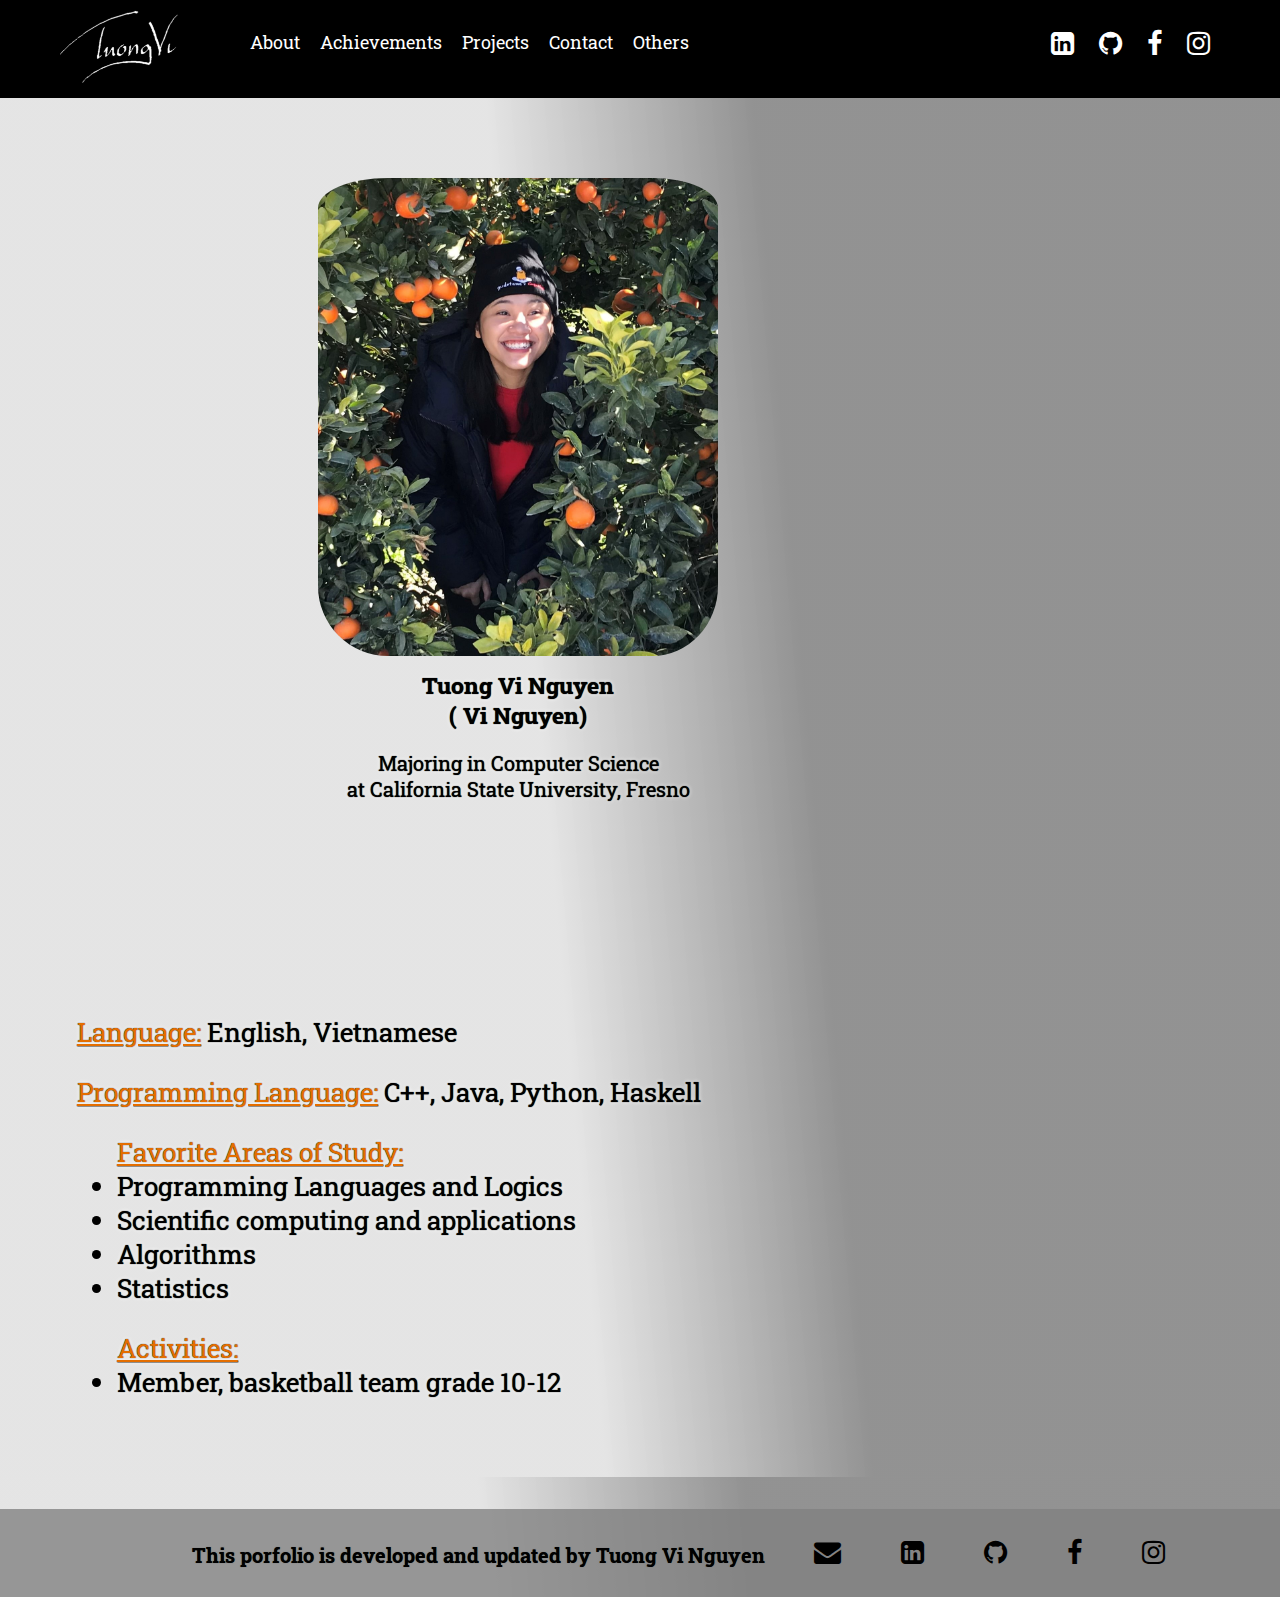
<file: about.html>
<!DOCTYPE html>
<head>
    <meta charset="UTF-8">
    <meta http-equiv="X-UA-Compatible" content="IE=edge">
    <meta name="viewport" content="width=device-width, initial-scale=1.0">
    <!--Google Font Robota Mono-->
    <link rel="preconnect" href="https://fonts.googleapis.com">
    <link rel="preconnect" href="https://fonts.gstatic.com" crossorigin>
    <link href="https://fonts.googleapis.com/css2?family=Open+Sans&family=Roboto+Mono:wght@100;300&family=Roboto+Slab:wght@300&display=swap" rel="stylesheet">
    
    <!--icons-->
    <link rel="stylesheet" href="https://cdnjs.cloudflare.com/ajax/libs/font-awesome/4.7.0/css/font-awesome.min.css">


    <link rel="stylesheet" type="text/css" href="css/about.css">
    <title>Vi Nguyen</title>
</head>
<body>
    <div class="topnav">    
        <a class="home" href="index.html"><img src="images/Untitled.png" width="50%" height="5%"></a>
        <a class="menu" href="about.html">About</a>
        <a class="menu" href="achievement.html">Achievements</a>
        <a class="menu" href="project.html">Projects</a>
        <a class="menu" href="contact.html">Contact</a>
        <a class="menu" href="#others">Others</a>
        <div class="icons">
            <a class="menu" href="https://linkedin.com/in/vi-nguyen-20"><i id="linkedin" class="fa" >&#xf08c;</i></a>
            <a class="menu" href="https://github.com/vinguyen12"><i id="github" class="fa" >&#xf09b;</i></a>
            <a class="menu" href="https://facebook.com/cindynguyen36/"><i id="facebook" class="fa" >&#xf09a;</i></a>
            <a class="menu" href="https://instagram.com/vinguyen.20/"><i id="instagram" class="fa" >&#xf16d;</i></a>
        </div>
    </div>
    <div class= "blocks">
        <div class="block1">
            <img id="img1" src="images\Vi1.jpg" alt="Avatar" width=400px>
            <h1>Tuong Vi Nguyen<br>( Vi Nguyen)</h1>
            <p>Majoring in Computer Science<br/>at California State University, Fresno</p> 
        </div>
        <div class="block2">
            <p><Label>Language:</Label> English, Vietnamese</p>
            <p><Label>Programming Language:</Label> C++, Java, Python, Haskell</p>
            <ul><label>Favorite Areas of Study:</label><br>
                <li>Programming Languages and Logics </li>
                <li>Scientific computing and applications</li>
                <li>Algorithms</li>
                <li>Statistics</li>
            </ul>
            <ul><label>Activities:</label> 
                <li>Member, basketball team grade 10-12</li>
            </ul>
        </div>
    </div>
    <div class="footer">    
        <h1>This porfolio is developed and updated by Tuong Vi Nguyen</h1>
        <div class="icons">
            <a class="menu" href="contact.html"><i id="gmail" class="fa" >&#xf0e0;</i></a>
            <a class="menu" href="https://linkedin.com/in/vi-nguyen-20"><i id="linkedin" class="fa" >&#xf08c;</i></a>
            <a class="menu" href="https://github.com/vinguyen12"><i id="github" class="fa" >&#xf09b;</i></a>
            <a class="menu" href="https://facebook.com/cindynguyen36/"><i id="facebook" class="fa" >&#xf09a;</i></a>
            <a class="menu" href="https://instagram.com/vinguyen.20/"><i id="instagram" class="fa" >&#xf16d;</i></a>
        </div>
    </div>
</body>
</html>
</file>
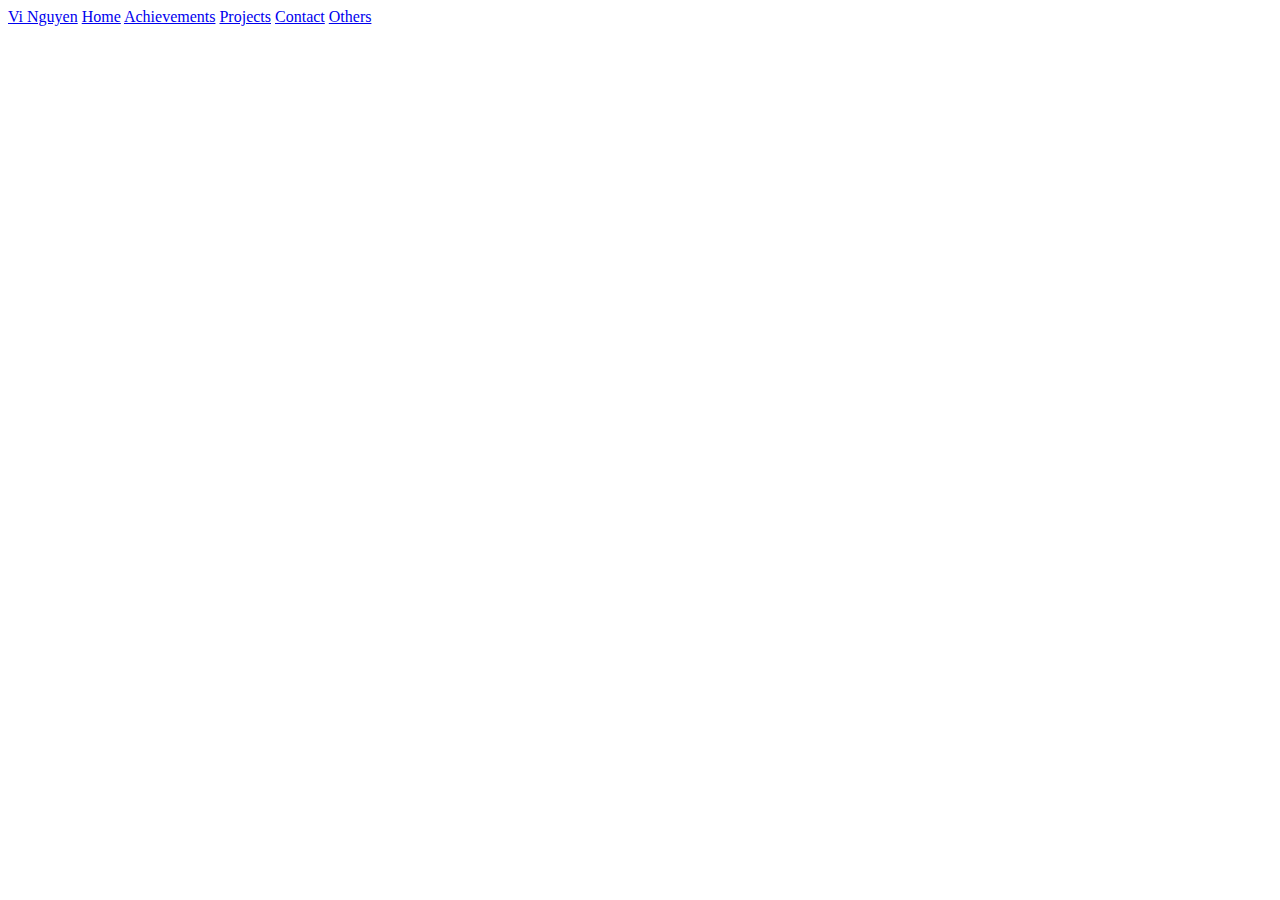
<file: achievement.html>
<!DOCTYPE html>
<html lang="en">
<head>
    <meta charset="UTF-8">
    <meta http-equiv="X-UA-Compatible" content="IE=edge">
    <meta name="viewport" content="width=device-width, initial-scale=1.0">
    <title>Achievements</title>
</head>
<body>
    <div class="topnav">
        <a class="active" href="vinguyen.html">Vi Nguyen</a>
        <a href="index.html">Home</a>
        <a href="achievement.html">Achievements</a>
        <a href="#projects">Projects</a>
        <a href="#contact">Contact</a>
        <a href="#others">Others</a>
    </div>
</body>
</html>
</file>
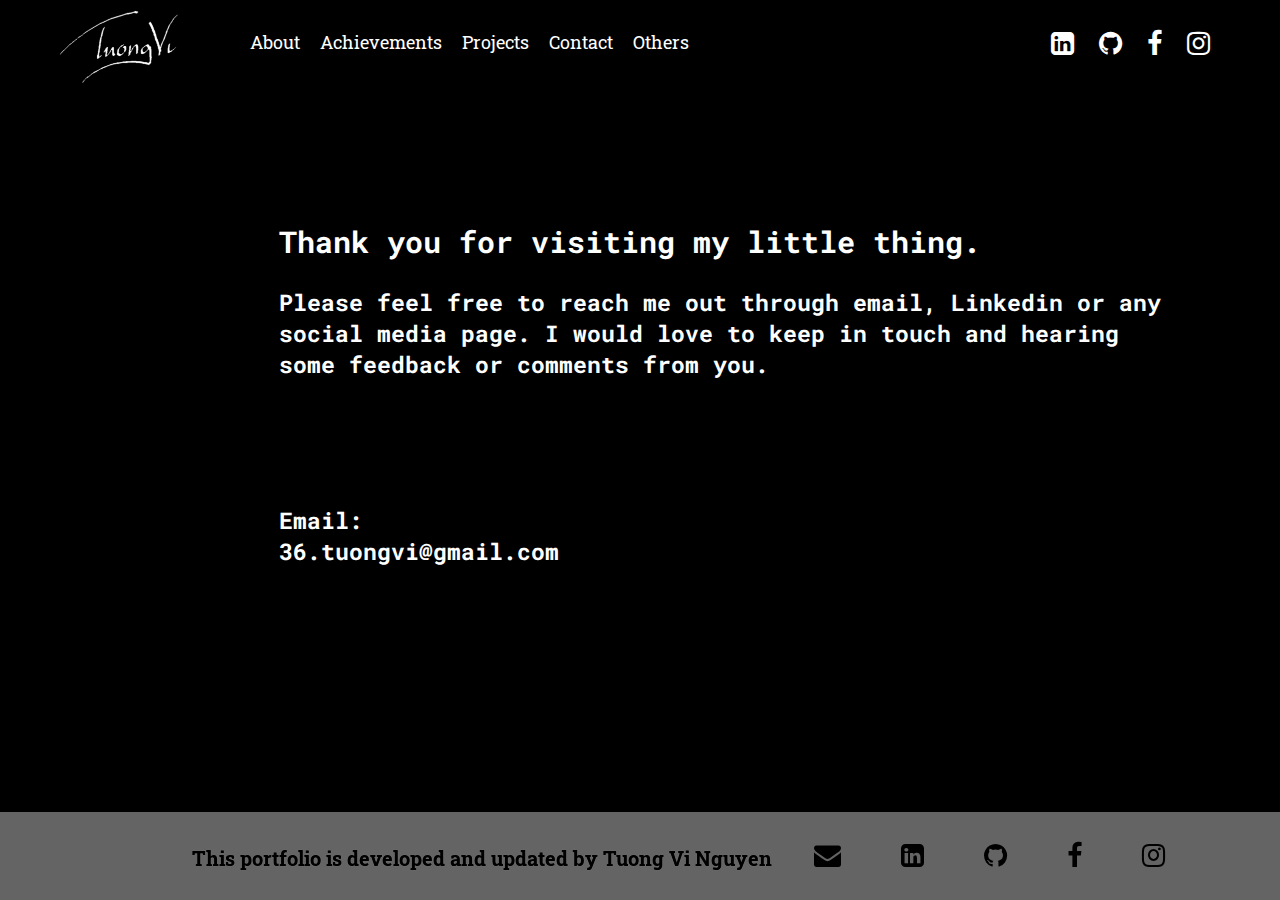
<file: contact.html>
<!DOCTYPE html>
<html lang="en">
<head>
    <meta charset="UTF-8">
    <meta http-equiv="X-UA-Compatible" content="IE=edge">
    <meta name="viewport" content="width=device-width, initial-scale=1.0">

    <!--Google Font Robota Mono-->
    <link rel="preconnect" href="https://fonts.googleapis.com">
    <link rel="preconnect" href="https://fonts.gstatic.com" crossorigin>
    <link href="https://fonts.googleapis.com/css2?family=Roboto+Mono:wght@300&display=swap" rel="stylesheet">

    <link href="https://fonts.googleapis.com/css2?family=Open+Sans&family=Roboto+Mono:wght@100;300&family=Roboto+Slab:wght@300&display=swap" rel="stylesheet">
    
    <!--icons-->
    <link rel="stylesheet" href="https://cdnjs.cloudflare.com/ajax/libs/font-awesome/4.7.0/css/font-awesome.min.css">

    <link rel="stylesheet" type="text/css" href="css/contact.css">
    <title>Contact me</title>
</head>
<body>
    <div class="parent">
        <div class="topnav">    
            <a class="home" href="index.html"><img src="images/Untitled.png" width="50%" height="5%"></a>
            <a class="menu" href="about.html">About</a>
            <a class="menu" href="achievement.html">Achievements</a>
            <a class="menu" href="project.html">Projects</a>
            <a class="menu" href="contact.html">Contact</a>
            <a class="menu" href="#others">Others</a>
            <div class="icons">
                <a class="menu" href="https://linkedin.com/in/vi-nguyen-20"><i id="linkedin" class="fa" >&#xf08c;</i></a>
                <a class="menu" href="https://github.com/vinguyen12"><i id="github" class="fa" >&#xf09b;</i></a>
                <a class="menu" href="https://facebook.com/cindynguyen36/"><i id="facebook" class="fa" >&#xf09a;</i></a>
                <a class="menu" href="https://instagram.com/vinguyen.20/"><i id="instagram" class="fa" >&#xf16d;</i></a>
            </div>
        </div>
    
        <div class="container">
            <div class="text-block">
                <h2> Thank you for visiting my little thing.</h2> 
                <h3>Please feel free to reach me out through email, Linkedin or any social media page. I would love to keep in touch and hearing some feedback or comments from you.</h3>
                <br><br><br>
                <h3>Email:<br>36.tuongvi@gmail.com</h3>
            </div>
        </div>
    </div>
    <div class="footer">    
                <h1>This portfolio is developed and updated by Tuong Vi Nguyen</h1>
                <div class="icons">
                    <a class="menu" href="contact.html"><i id="gmail" class="fa" >&#xf0e0;</i></a>
                    <a class="menu" href="https://linkedin.com/in/vi-nguyen-20"><i id="linkedin" class="fa" >&#xf08c;</i></a>
                    <a class="menu" href="https://github.com/vinguyen12"><i id="github" class="fa" >&#xf09b;</i></a>
                    <a class="menu" href="https://facebook.com/cindynguyen36/"><i id="facebook" class="fa" >&#xf09a;</i></a>
                    <a class="menu" href="https://instagram.com/vinguyen.20/"><i id="instagram" class="fa" >&#xf16d;</i></a>
                </div>
            </div>
</body>
</html>
</file>
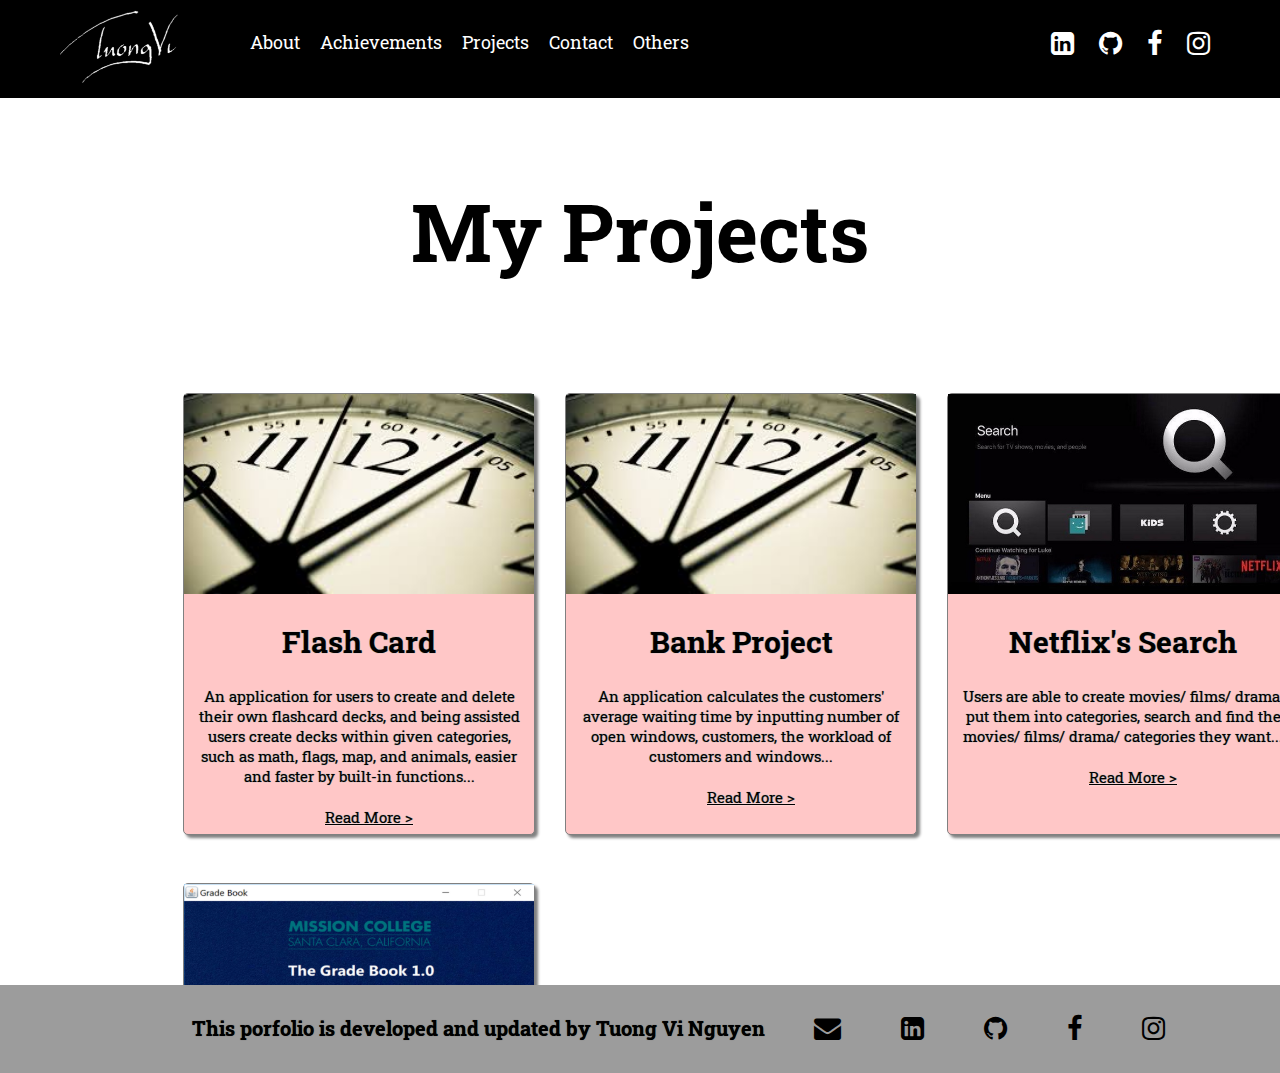
<file: project.html>
<!DOCTYPE html>
<head>
    <meta charset="UTF-8">
    <meta http-equiv="X-UA-Compatible" content="IE=edge">
    <meta name="viewport" content="width=device-width, initial-scale=1.0">

    <!--Google Font Robota Mono-->
    <link rel="preconnect" href="https://fonts.googleapis.com">
    <link rel="preconnect" href="https://fonts.gstatic.com" crossorigin>
    <link href="https://fonts.googleapis.com/css2?family=Roboto+Mono:wght@300&display=swap" rel="stylesheet">

    <link href="https://fonts.googleapis.com/css2?family=Open+Sans&family=Roboto+Mono:wght@100;300&family=Roboto+Slab:wght@300&display=swap" rel="stylesheet">
    
    <!--icons-->
    <link rel="stylesheet" href="https://cdnjs.cloudflare.com/ajax/libs/font-awesome/4.7.0/css/font-awesome.min.css">


    <link rel="stylesheet" type="text/css" href="css/project.css">
    <title>Projects</title>
</head>
<body>
    <div class="topnav">
        <a class="home" href="index.html"><img src="images/Untitled.png" width="50%" height="5%"></a>
        <a class="menu" href="about.html">About</a>
        <a class="menu" href="achievement.html">Achievements</a>
        <a class="menu" href="project.html">Projects</a>
        <a class="menu" href="contact.html">Contact</a>
        <a class="menu" href="#others">Others</a>
        <div class="icons">
            <a class="menu" href="https://linkedin.com/in/vi-nguyen-20"><i id="linkedin" class="fa" >&#xf08c;</i></a>
            <a class="menu" href="https://github.com/vinguyen12"><i id="github" class="fa" >&#xf09b;</i></a>
            <a class="menu" href="https://facebook.com/cindynguyen36/"><i id="facebook" class="fa" >&#xf09a;</i></a>
            <a class="menu" href="https://instagram.com/vinguyen.20/"><i id="instagram" class="fa" >&#xf16d;</i></a>
        </div>
    </div>
    <h1>My Projects</h1><br>
    <div class="projects">
            <div class="container">
                <img src="images/clock.jpg" id="clock" alt="Norway" width=350px height=200px>
                <h2>Flash Card</h2>
                <p>An application for users to create and delete their own flashcard decks, and being assisted users create decks within given categories, such as math, flags, map, and
                    animals, easier and faster by built-in functions...</p>
                <a id="readmore" href="#bankproject">Read More ></a>
            </div>
            <div class="container">
                <img src="images/clock.jpg" id="clock" alt="Norway" width=350px height=200px>
                <h2>Bank Project</h2>
                <p>An application calculates the customers' average waiting time by inputting number of open windows, customers, the workload of customers and windows...</p>
                <a id="readmore" href="#bankproject">Read More ></a>
            </div>
            <div class="container" id="second">
                <img src="images/search.jpg" alt="Norway" width=350px height=200px>
                <h2>Netflix's Search</h2>
                <p>Users are able to create movies/ films/ drama, put them into categories, search and find the movies/ films/ drama/ categories they want...</p>
                <a id="readmore" href="#search">Read More ></a>
            </div>
            <div class="container" id="third">
                <img src="images/gradebook.png" alt="Norway" width=350px height=200px>
                <h2>Student's Grade Book</h2>
                <p>An application stores the students' information and their grades for students and professor keep track of it....</p>
                <a id="readmore" href="#gradebook">Read More ></a>
            </div>
    </div>
    <div class="footer">    
        <h2>This porfolio is developed and updated by Tuong Vi Nguyen</h2>
        <div class="icons">
            <a class="menu" href="contact.html"><i id="gmail" class="fa" >&#xf0e0;</i></a>
            <a class="menu" href="https://linkedin.com/in/vi-nguyen-20"><i id="linkedin" class="fa" >&#xf08c;</i></a>
            <a class="menu" href="https://github.com/vinguyen12"><i id="github" class="fa" >&#xf09b;</i></a>
            <a class="menu" href="https://facebook.com/cindynguyen36/"><i id="facebook" class="fa" >&#xf09a;</i></a>
            <a class="menu" href="https://instagram.com/vinguyen.20/"><i id="instagram" class="fa" >&#xf16d;</i></a>
        </div>
    </div>
</body>
</html>
</file>
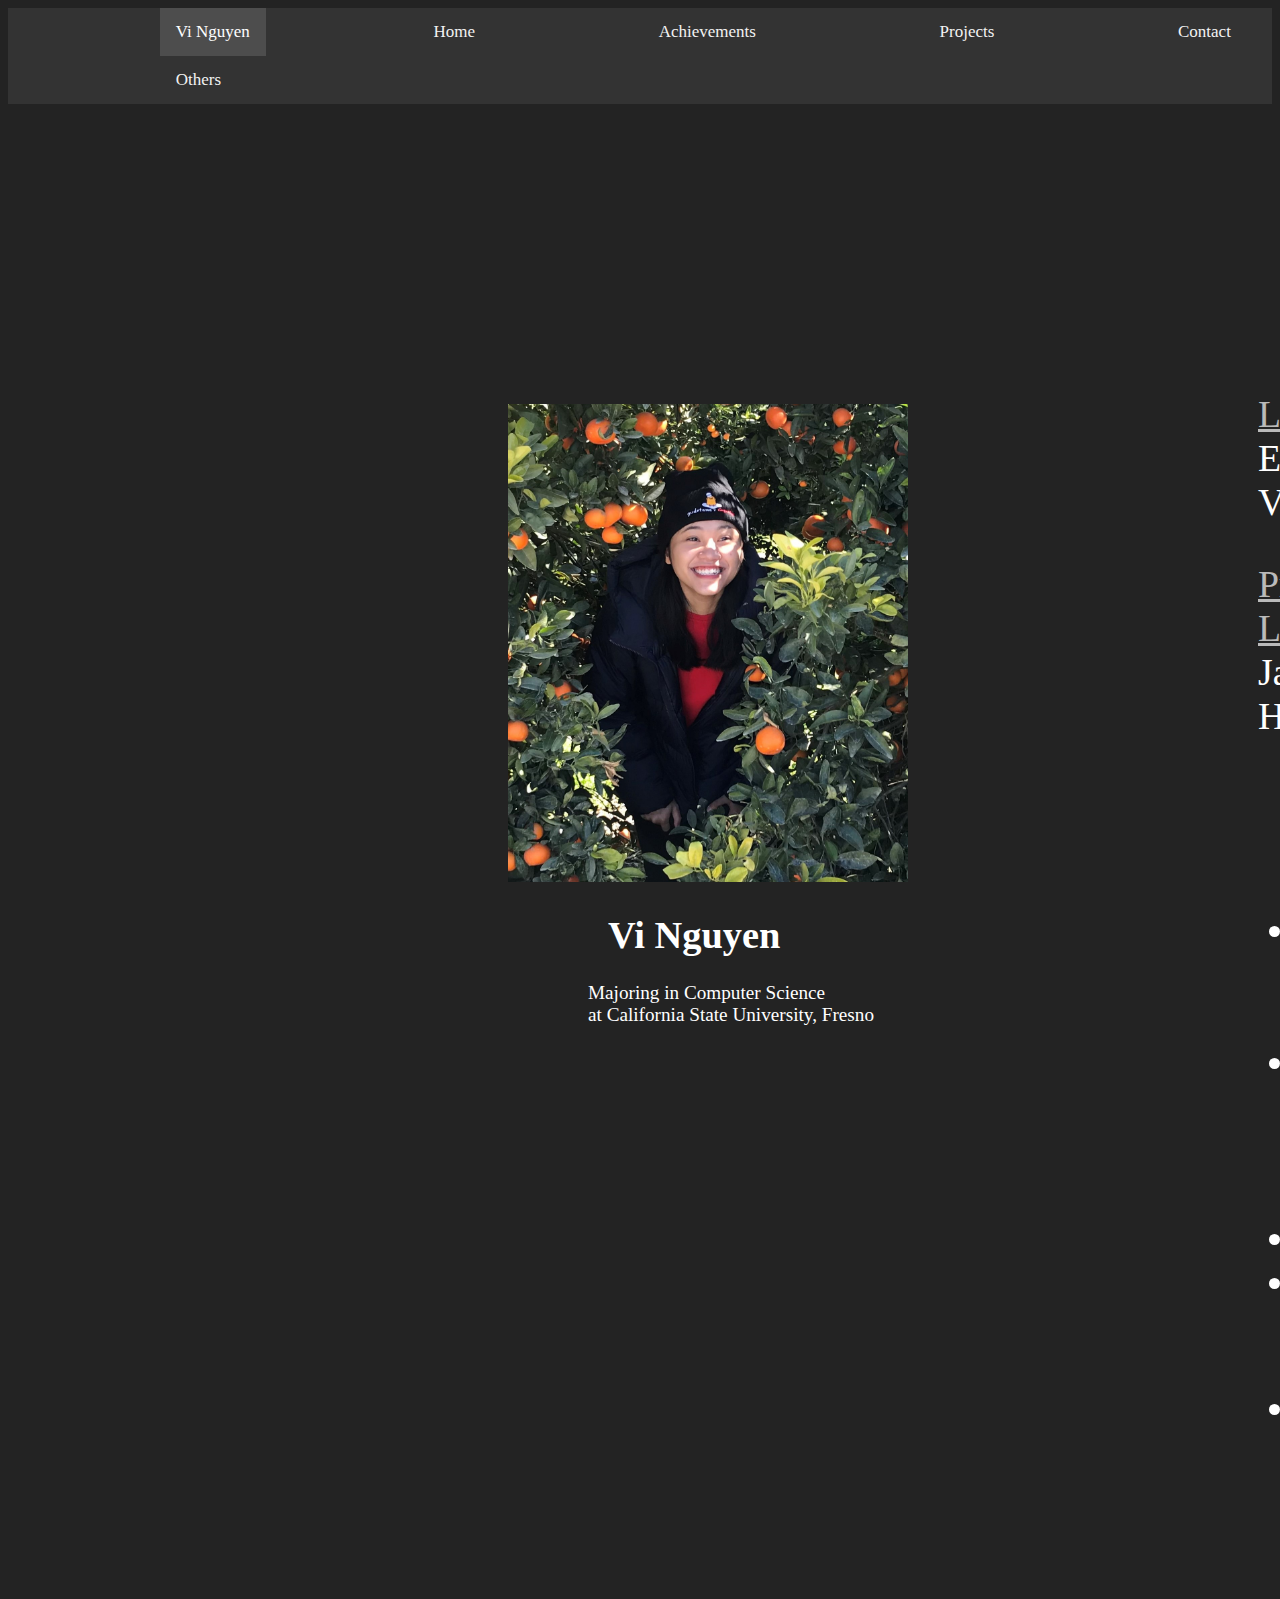
<file: vinguyen.html>
<!DOCTYPE html>
<head>
    <meta charset="UTF-8">
    <meta http-equiv="X-UA-Compatible" content="IE=edge">
    <meta name="viewport" content="width=device-width, initial-scale=1.0">
    <link rel="stylesheet" type="text/css" href="css/style1.css">
    <title>Vi Nguyen</title>
</head>
<body>
    <div class="topnav">
        <a class="active" href="#home">Vi Nguyen</a>
        <a href="index.html">Home</a>
        <a href="achievement.html">Achievements</a>
        <a href="#projects">Projects</a>
        <a href="#contact">Contact</a>
        <a href="#others">Others</a>
    </div>
    <div class="block1">
        <img id="img1" src="images\Vi1.jpg" alt="Avatar" width=400px>
        <h1>Vi Nguyen</h1>
        <p>Majoring in Computer Science<br/>at California State University, Fresno</p> 
    </div>
    <div class="block2">
        <p><Label>Language:</Label> English, Vietnamese</p>
        <p><Label>Programming Language:</Label> C++, Java, Python, Haskell</p>
        <ul><label>Favorite Areas of Study:</label><br>
            <li>Programming Languages and Logics </li>
            <li>Scientific computing and applications</li>
            <li>Algorithms</li>
            <li>Statistics</li>
        </ul>
        <ul><label>Activities:</label> 
            <li>Member, basketball team grade 10-12</li>
        </ul>
    </div>
</body>
</html>
</file>
<file: css/about.css>
.topnav {
  position: absolute; /* Position the background text */
  top: 0; /* At the bottom. Use top:0 to append it to the top */
  background-color: black; /* Grey text */
  width: 100%; /* Full width */
  overflow: hidden;
  align-items: center;
}

  .topnav a.home {
    float: left;
    color: white;
    text-align: center;
    text-decoration: none;
    font-size: 17px;
    padding: 10px 0px;
  }
  
  .topnav a.menu {
    float: left;
    color: white;
    text-align: center;
    text-decoration: none;
    font-size: 18px;
    padding:30px 10px;
  }

  /* Change the color of links on hover */
  .topnav a.menu:hover {
    font-size: 20px;
  }

  .icons{
    float:right;
    margin-right: 55px;
  }

  .fa{
    font-size: 27px;
    padding-right: 5px;
  }

body{
  position: relative;
  padding: 0;
  margin: 0 auto;
  background: rgb(129,129,129);
  background: linear-gradient(265deg, rgba(129,129,129,0.8631827731092436) 38%, rgba(222,222,222,0.8) 57%);

  /*Google Font*/
  font-family: 'Open Sans', sans-serif;
  font-family: 'Roboto Mono', monospace;
  font-family: 'Roboto Slab', serif;
}

#img1{
      width: 400px;
      padding-right: 1%;
      padding-top: 10%;
      border-radius: 70px;
}
.blocks{
  position:relative;
  top: 100px;
}
.block1{
    display: block;
    position: flex;
    float:left;
    padding: 3%;
    color: black;
    text-shadow: 0px 0px 1px black, 0 0 4px white;
    margin: 0 auto;
    margin-left: 280px;
    text-align: center;
}
  .block1 h1{
    margin-top: 10px;
    padding-top:0px;
    font-size: 23px;
  }
  .block1 p{
    font-size: 20px;
    text-align: center;
  }

.block2{
    display: block;
    float: left;
    color: black;
    text-shadow: 0.4px 0.4px 1px black, 0 0 4px white;
    padding-top: 10%;
    padding-left: 6%;
    padding-bottom: 5%;
    padding-right: auto;
    font-size: 26px;
}
  .block2 label{
    color: rgb(228, 110, 0);
    text-decoration: underline;
  }

  .footer {
    position: relative;
    top:120px;
    left: 0;
    bottom: 0;
    width: 100%;
    background-color: rgba(128, 128, 128, 0.781); /* Grey text */
    margin: 0 auto;
    overflow: hidden;
    font-size: 10px;
    padding-top: 20px;
    padding-bottom: 20px;
    /*Google Font*/
    font-family: 'Open Sans', sans-serif;
    font-family: 'Roboto Mono', monospace;
    font-family: 'Roboto Slab', serif;
  }
  .footer a {
    color: white;
    text-align: center;
    text-decoration: none;
    font-size: 17px;
    padding: 10px 0px;
    
  }
  .footer h1{
    position: absolute;
    margin-left: 15%;
    color: rgb(0, 0, 0);
    text-shadow: 0.1px 0.1px 1px black, 0 0 1px white;
  }
  .footer a{
    float: left;
    margin-right: 55px;
    color: black;
  }
</file>
<file: css/contact.css>
.parent{
    position: relative;
    max-width: 110%; /* Maximum width */
    margin: 0 auto; /* Center it */
  }
  
  body{
    position: relative;
    padding: 0;
    margin: 0 auto;
  }
  
  .topnav {
    top: 0; /* At the bottom. Use top:0 to append it to the top */
    background-color: black; /* Grey text */
    width: 100%; /* Full width */
    overflow: hidden;
    align-items: center;
  
    /*Google Font*/
    font-family: 'Open Sans', sans-serif;
    font-family: 'Roboto Mono', monospace;
    font-family: 'Roboto Slab', serif;
  }
  
    .topnav a.home {
      float: left;
      color: white;
      text-align: center;
      text-decoration: none;
      font-size: 17px;
      padding: 10px 0px;
    }
    
    .topnav a.menu {
      float: left;
      color: white;
      text-align: center;
      text-decoration: none;
      font-size: 18px;
      padding:30px 10px;
    }
  
    /* Change the color of links on hover */
    .topnav a.menu:hover {
      font-size: 20px;
    }
  
    .icons{
      float:right;
      margin-right: 55px;
    }
  
    .fa{
      font-size: 27px;
      padding-right: 5px;
    }
  
    body{
        background-color: black;
    }
    .text-block {
      position: relative;
      margin: 100px;
      color: rgb(255, 255, 255);
      font-size: 20px;
      position: absolute;
      font-family: 'Roboto Mono', monospace;
      left: 14%;
      font:bold;
    }
  
    

    .footer {
      position: fixed;
      background-color: rgba(128, 128, 128, 0.781); /* Grey text */
      margin: 0 auto;
      width: 100%; /* Full width */
      overflow: hidden;
      font-size: 10px;
      padding-top: 20px;
      padding-bottom: 20px;
      bottom: 0;
    
      /*Google Font*/
      font-family: 'Open Sans', sans-serif;
      font-family: 'Roboto Mono', monospace;
      font-family: 'Roboto Slab', serif;
    }
    .footer a {
      float: left;
      color: black;
      text-align: center;
      text-decoration: none;
      font-size: 17px;
      padding: 10px 0px;
      margin-right: 55px;
    }
    .footer h1{
      float: left;
      position: absolute;
      left: 15%;
      color: rgb(0, 0, 0);
      text-shadow: 0.1px 0.1px 1px black, 0 0 1px white;
    }
</file>
<file: css/project.css>
body{
    position: relative;
    padding: 0;
    margin: 0 auto;
    /*Google Font*/
    font-family: 'Open Sans', sans-serif;
    font-family: 'Roboto Mono', monospace;
    font-family: 'Roboto Slab', serif;
}
  
p{
    margin-block-start: 0em;
    margin-block-end: 0em;
    margin-inline-start: 0px;
    margin-inline-end: 0px;
    position: relative;
}
  .topnav {
    top: 0; /* At the bottom. Use top:0 to append it to the top */
    background-color: black; /* Grey text */
    width: 100%; /* Full width */
    overflow: hidden;
    align-items: center;
  
    /*Google Font*/
    font-family: 'Open Sans', sans-serif;
    font-family: 'Roboto Mono', monospace;
    font-family: 'Roboto Slab', serif;
  }
  
    .topnav a.home {
      float: left;
      color: white;
      text-align: center;
      text-decoration: none;
      font-size: 17px;
      padding: 10px 0px;
    }
    
    .topnav a.menu {
      float: left;
      color: white;
      text-align: center;
      text-decoration: none;
      font-size: 18px;
      padding:30px 10px;
    }
  
    /* Change the color of links on hover */
    .topnav a.menu:hover {
      font-size: 20px;
    }

    .icons{
        float:right;
        margin-right: 55px;
      }
    
      .fa{
        font-size: 27px;
        padding-right: 5px;
      }

h1{
    padding-top: 80px;
    font-size: 80px;
    text-align: center;
    margin: auto;
    color:black;
}
.projects{
    text-align: center;
    left: 10%;
    position: relative;
    padding: 40px;
    height: 600px;
    overflow: hidden;
}
.container{
    background-color: rgb(255, 199, 199);
    position: relative;
    display: block;
    float: left;
    width: 350px;
    margin-top: 4%;
    height: 440px;
    border: 1px solid grey;
    box-shadow: 3px 3px 3px grey;
    border-radius: 5px;
    color:black;
    text-shadow: 0.1px 0px 2px white, 0 0 1px black;
    margin-right: 15px;
    margin-left: 15px;
}
.container h2{
    font-size: 30px;
    padding-left: 10px;
    padding-right: 10px;
}
.container p{
    font-size: 15px;
    padding-left: 10px;
    padding-right: 10px;
}
.container:hover{
    /* font-size: +20px; */
    padding-top:2px;
    padding-bottom:2px;
    padding-left:2px;
    padding-right:2px;
    box-shadow: 4px 4px 2px grey;
    border: 2px solid grey;
}
#readmore{
    position: relative;
    top:20px;
    left:10px;
    color:black;
    text-shadow: 0.1px 0px 2px white, 0 0 1px black;
    font-size: 15px;
}
#readmore:hover{
    color:blue;
}

.footer {
  position: relative;
  bottom:0px;
  background-color: rgba(128, 128, 128, 0.781); /* Grey text */
  margin: 0 auto;
  width: 100%; /* Full width */
  overflow: hidden;
  font-size: 10px;
  padding-top: 20px;
  padding-bottom: 20px;

  /*Google Font*/
  font-family: 'Open Sans', sans-serif;
  font-family: 'Roboto Mono', monospace;
  font-family: 'Roboto Slab', serif;
}
.footer a {
  color: black;
  text-decoration: none;
  font-size: 17px;
  padding: 10px 0px;
  float: left;
  margin-right: 55px;
}
.footer h2{
  padding-top: 10px;
  padding-left: 15%;
  float: left;
  color: rgb(0, 0, 0);
  text-shadow: 0.1px 0.1px 1px black, 0 0 1px white;
  font-size: 20px;
  margin: 0 auto;
}
</file>
<file: css/style1.css>
.topnav {
    background-color: #333;
    font-family: cursive;
    overflow: hidden;
    align-items: center;
  }
  
  /* Style the links inside the navigation bar */
  .topnav a {
    float: left;
    color: #f2f2f2;
    text-align: center;
    padding: 14px 16px;
    text-decoration: none;
    font-size: 17px;
    margin-left:12%;
  }
  
  /* Change the color of links on hover */
  .topnav a:hover {
    background-color: #ddd;
    color: black;
  }
  
  /* Add a color to the active/current link */
  .topnav a.active {
    background-color: rgb(77, 77, 77);
    color: white;
  }
  body{
      background-color: rgba(0, 0, 0, 0.863);
  }
  body .block1{
    position: relative;
  }
.block1{
      display: inline-block;
      position: absolute;
      width: 500px;
      padding-left: 500px;
      padding-top: 300px;
      color:white;
      font-size: larger;
}
.block1 h1{
    padding-left: 100px;
    padding-top: 0px;
}
.block1 p{
    padding-left: 80px;
    padding-top: 0px;
}
.block2{
    display: inline-block;
    position: absolute;
    color: white;
    padding-top: 250px;
    padding-left: 250px;
    font-size: 1cm;
}
.block2 label{
    color:rgba(255, 255, 255, 0.692);
    text-decoration: underline;
}
</file>
